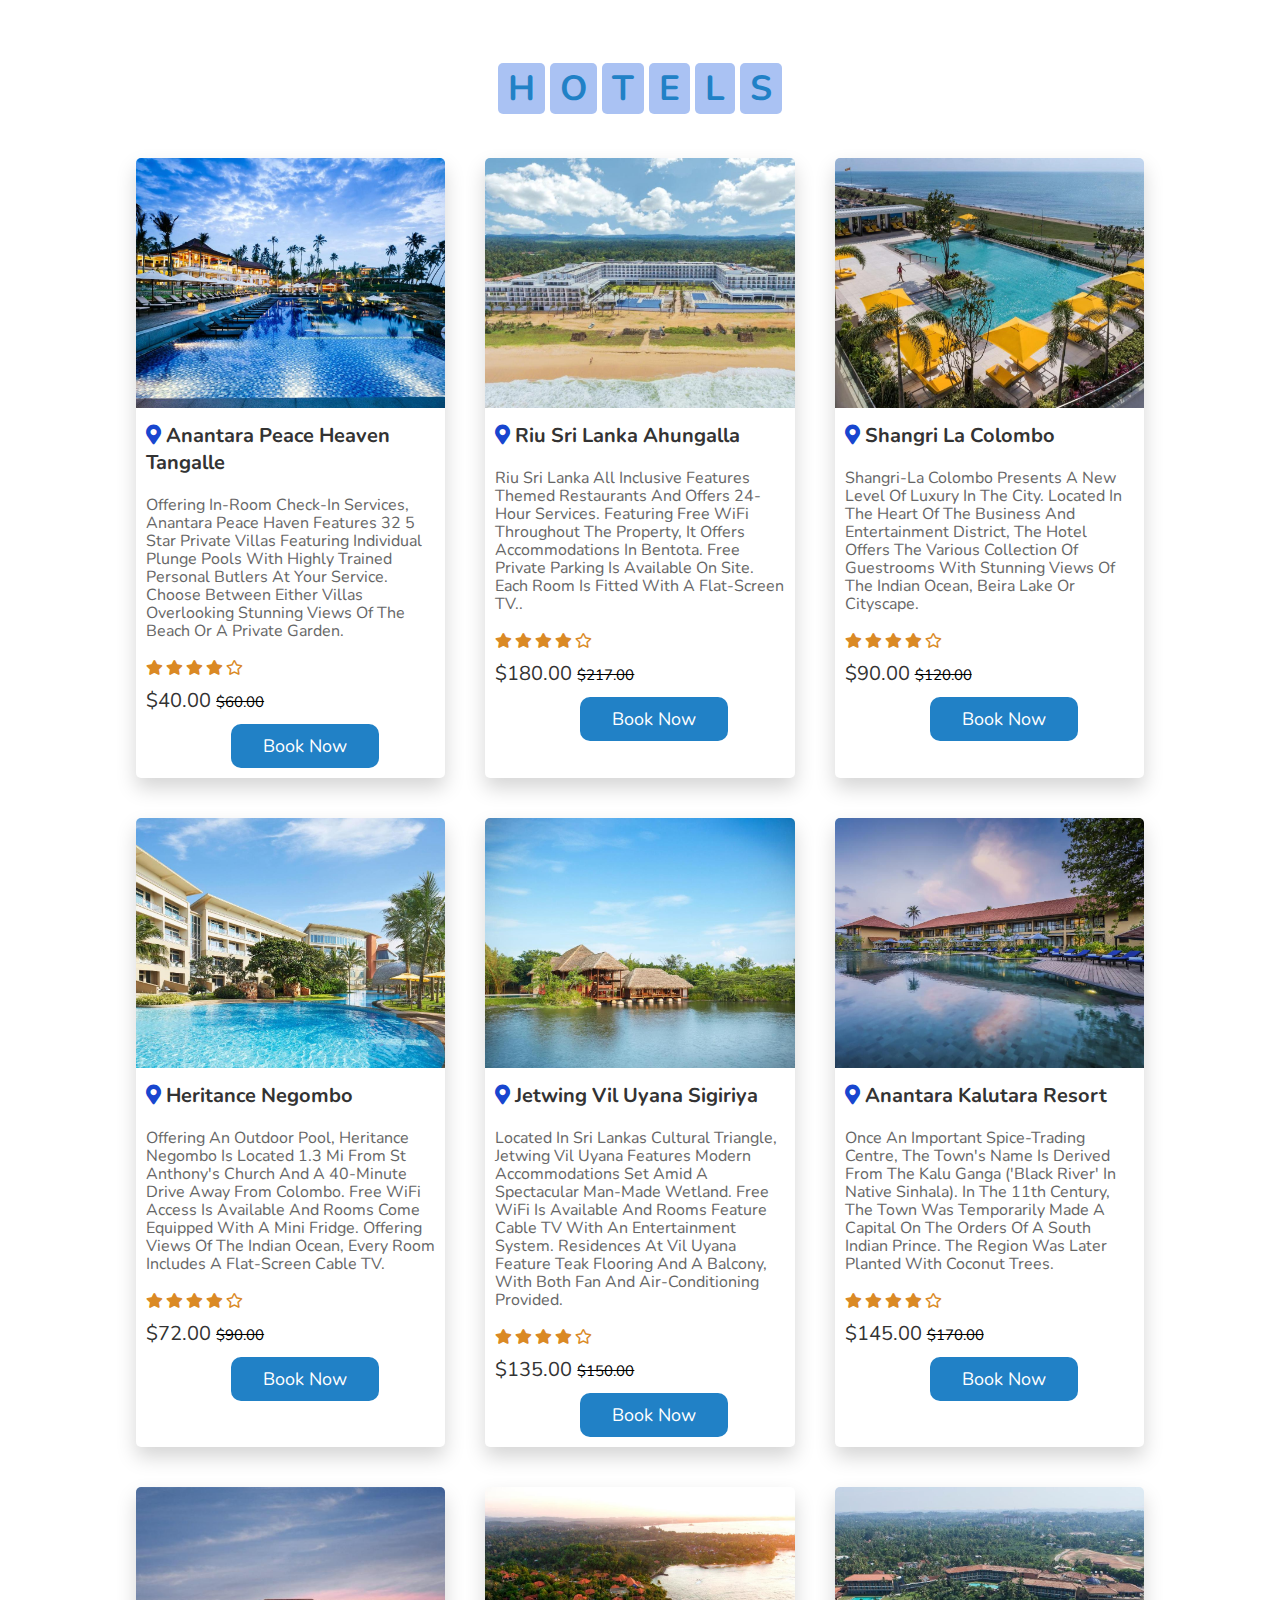
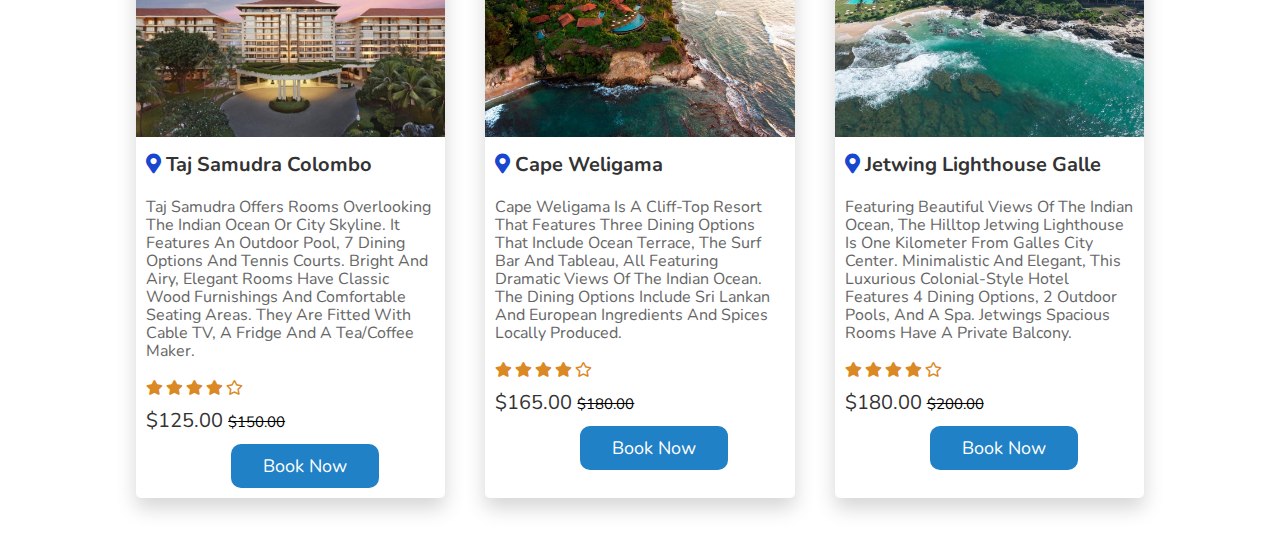
<file: Booking 2/Hotels.html>
<!DOCTYPE html>
<html lang="en">
<head>
    <meta charset="UTF-8">
    <meta name="viewport" content="width=device-width, initial-scale=1.0">
    <title>Hotels</title>

    <link rel="stylesheet" href="https://unpkg.com/swiper/swiper-bundle.min.css" />

    <!-- font awesome cdn link  -->
    <link rel="stylesheet" href="https://cdnjs.cloudflare.com/ajax/libs/font-awesome/5.15.3/css/all.min.css">

    <!-- custom css file link  -->
    <link rel="stylesheet" href="Untitled-1.css">

</head>
<body>  
<!-- Hotels-->
<section class="packages">
    <h1 class="heading">
        <span>H</span>
        <span>o</span>
        <span>t</span>
        <span>e</span>
        <span>l</span>
        <span>s</span>
    </h1>
    <div class="box-container">
        
        <div class="box">
            <img src="images/Anantara Peace Heaven.jpg" alt="">
            <div class="content">
                <h3> <i class="fas fa-map-marker-alt"></i> Anantara Peace Heaven Tangalle </h3>
                <p>Offering in-room check-in services, 
                    Anantara Peace Haven features 32 5 star private villas 
                    featuring individual plunge pools with highly trained 
                    personal butlers at your service. Choose between either 
                    villas overlooking stunning views of the beach or a private garden. </p>

                <div class="stars">
                    <i class="fas fa-star"></i>
                    <i class="fas fa-star"></i>
                    <i class="fas fa-star"></i>
                    <i class="fas fa-star"></i>
                    <i class="far fa-star"></i>
                </div>
                
                <div class="price"> $40.00 
                    <span>$60.00</span> 
                </div>
                <a href="#" class="btn">book now</a>
            </div>
        </div>

        <div class="box">
            <img src="images/Riu.jpg" alt="">
            <div class="content">
                <h3> <i class="fas fa-map-marker-alt"></i> Riu Sri Lanka Ahungalla </h3>
                <p>Riu Sri Lanka All Inclusive features themed restaurants 
                    and offers 24-hour services. Featuring free WiFi throughout the property, 
                    it offers accommodations in Bentota. Free private parking is available on site.
                    Each room is fitted with a flat-screen TV..</p>

                <div class="stars">
                    <i class="fas fa-star"></i>
                    <i class="fas fa-star"></i>
                    <i class="fas fa-star"></i>
                    <i class="fas fa-star"></i>
                    <i class="far fa-star"></i>
                </div>

                <div class="price"> $180.00 
                    <span>$217.00</span> 
                </div>
                <a href="#" class="btn">book now</a>
            </div>
        </div>

        <div class="box">
            <img src="images/Shangri-la.jpg" alt="">
            <div class="content">
                <h3> <i class="fas fa-map-marker-alt"></i> Shangri La Colombo </h3>
                <p>Shangri-La Colombo presents a new level of luxury in the city. 
                    Located in the heart of the business and entertainment district,
                    the hotel offers the various collection of guestrooms with stunning views of the Indian Ocean, 
                    Beira Lake or cityscape.  </p>

                <div class="stars">
                    <i class="fas fa-star"></i>
                    <i class="fas fa-star"></i>
                    <i class="fas fa-star"></i>
                    <i class="fas fa-star"></i>
                    <i class="far fa-star"></i>
                </div>

                <div class="price"> $90.00 
                    <span>$120.00</span> 
                </div>
                <a href="#" class="btn">book now</a>
            </div>
        </div>

        <div class="box">
            <img src="images/Heritance Negombo.jpg" alt="">
            <div class="content">
                <h3> <i class="fas fa-map-marker-alt"></i> Heritance Negombo</h3>
                <p>Offering an outdoor pool, Heritance Negombo is located 
                    1.3 mi from St Anthony's Church and a 40-minute drive away from Colombo. 
                    Free WiFi access is available and rooms come equipped with a mini fridge.
                    Offering views of the Indian Ocean, every room includes a flat-screen cable TV.  
                    </p>

                <div class="stars">
                    <i class="fas fa-star"></i>
                    <i class="fas fa-star"></i>
                    <i class="fas fa-star"></i>
                    <i class="fas fa-star"></i>
                    <i class="far fa-star"></i>
                </div>

                <div class="price"> $72.00 
                    <span>$90.00</span> 
                </div>
                <a href="#" class="btn">book now</a>
            </div>
        </div>

        <div class="box">
            <img src="images/Jetwing Vil Uyana.jpg" alt="">
            <div class="content">
                <h3> <i class="fas fa-map-marker-alt"></i> Jetwing Vil Uyana Sigiriya </h3>
                <p>Located in Sri Lankas Cultural Triangle, 
                    Jetwing Vil Uyana features modern accommodations set 
                    amid a spectacular man-made wetland. Free WiFi is 
                    available and rooms feature cable TV with an entertainment system.
                    Residences at Vil Uyana feature teak flooring and a 
                    balcony, with both fan and air-conditioning provided. </p>

                <div class="stars">
                    <i class="fas fa-star"></i>
                    <i class="fas fa-star"></i>
                    <i class="fas fa-star"></i>
                    <i class="fas fa-star"></i>
                    <i class="far fa-star"></i>
                </div>

                <div class="price"> $135.00 <span>$150.00</span> </div>
                <a href="#" class="btn">book now</a>
            </div>
        </div>

        <div class="box">
            <img src="images/Anantara Kalutara.jpg"  alt="">
            <div class="content">
                <h3> <i class="fas fa-map-marker-alt"></i> Anantara Kalutara Resort</h3>
                <p>Once an important spice-trading centre, 
                    the town's name is derived from the Kalu Ganga 
                    ('Black River' in native Sinhala). 
                    In the 11th Century, the town was temporarily made a 
                    capital on the orders of a South Indian Prince. The region was later 
                    planted with coconut trees.</p>

                <div class="stars">
                    <i class="fas fa-star"></i>
                    <i class="fas fa-star"></i>
                    <i class="fas fa-star"></i>
                    <i class="fas fa-star"></i>
                    <i class="far fa-star"></i>
                </div>

                <div class="price"> $145.00 <span>$170.00</span> </div>
                <a href="#" class="btn">book now</a>
            </div>
        </div>

        <div class="box">
            <img src="images/Taj Samudra.jpg"  alt="">
            <div class="content">
                <h3> <i class="fas fa-map-marker-alt"></i> Taj Samudra Colombo </h3>
                <p>Taj Samudra offers rooms overlooking the Indian Ocean or city skyline. 
                    It features an outdoor pool, 7 dining options and tennis courts.
                    Bright and airy, elegant rooms have classic wood furnishings 
                    and comfortable seating areas. They are fitted with cable TV, 
                    a fridge and a tea/coffee maker.
                    </p>

                <div class="stars">
                    <i class="fas fa-star"></i>
                    <i class="fas fa-star"></i>
                    <i class="fas fa-star"></i>
                    <i class="fas fa-star"></i>
                    <i class="far fa-star"></i>
                </div>

                <div class="price"> $125.00 <span>$150.00</span> </div>
                <a href="#" class="btn">book now</a>
            </div>
        </div>

        <div class="box">
            <img src="images/Cape Weligama.jpg"  alt="">
            <div class="content">
                <h3> <i class="fas fa-map-marker-alt"></i> Cape Weligama </h3>
                <p>Cape Weligama is a cliff-top resort that features three 
                    dining options that include Ocean Terrace, The Surf Bar and Tableau, 
                    all featuring dramatic views of the Indian Ocean. The dining 
                    options include Sri Lankan and European ingredients and spices locally produced.</p>

                <div class="stars">
                    <i class="fas fa-star"></i>
                    <i class="fas fa-star"></i>
                    <i class="fas fa-star"></i>
                    <i class="fas fa-star"></i>
                    <i class="far fa-star"></i>
                </div>

                <div class="price"> $165.00 <span>$180.00</span> </div>
                <a href="#" class="btn">book now</a>
            </div>
        </div>

        <div class="box">
            <img src="images/Jetwing Lighthouse.jpg"  alt="">
            <div class="content">
                <h3> <i class="fas fa-map-marker-alt"></i> Jetwing Lighthouse Galle </h3>
                <p>Featuring beautiful views of the Indian Ocean, 
                    the hilltop Jetwing Lighthouse is one kilometer from Galles city center.
                    Minimalistic and elegant, this luxurious colonial-style hotel features 
                    4 dining options, 2 outdoor pools, and a spa.
                    Jetwings spacious rooms have a private balcony.</p>

                <div class="stars">
                    <i class="fas fa-star"></i>
                    <i class="fas fa-star"></i>
                    <i class="fas fa-star"></i>
                    <i class="fas fa-star"></i>
                    <i class="far fa-star"></i>
                </div>

                <div class="price"> $180.00 <span>$200.00</span> </div>
                <a href="#" class="btn">book now</a>
            </div>
        </div>

    </div>
</section>
<!-- Hotels -->
</body>
</html>
</file>
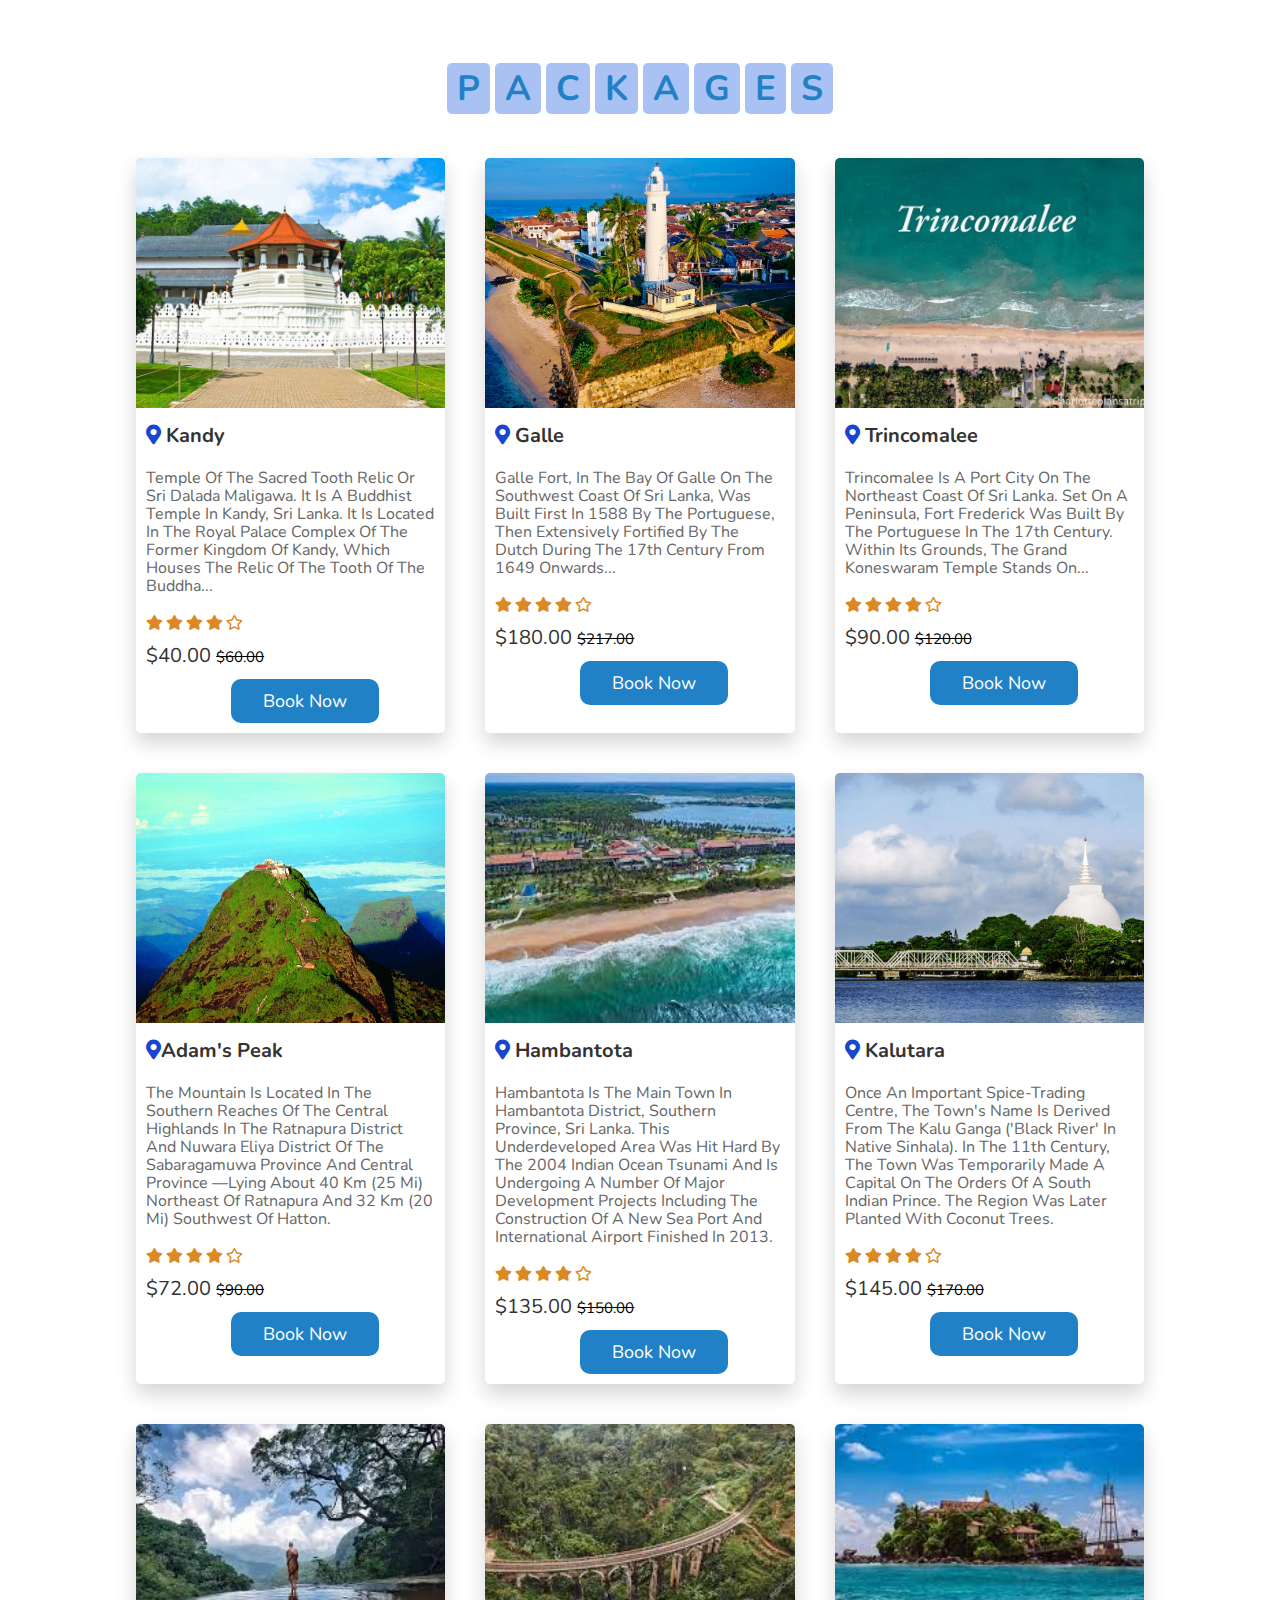
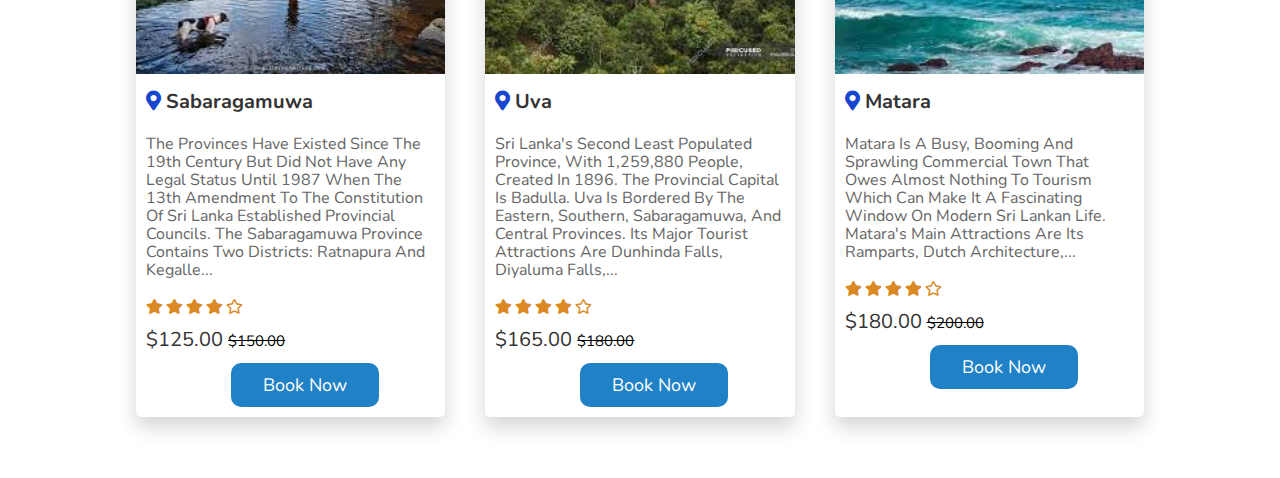
<file: Booking 2/packages.html>
<!DOCTYPE html>
<html lang="en">
<head>
    <meta charset="UTF-8">
    <meta name="viewport" content="width=device-width, initial-scale=1.0">
    <title>Packages</title>

    <link rel="stylesheet" href="https://unpkg.com/swiper/swiper-bundle.min.css" />

    <!-- font awesome cdn link  -->
    <link rel="stylesheet" href="https://cdnjs.cloudflare.com/ajax/libs/font-awesome/5.15.3/css/all.min.css">

    <!-- custom css file link  -->
    <link rel="stylesheet" href="Untitled-1.css">

</head>
<body>  
<!-- Packages-->
<section class="packages">
    <h1 class="heading">
        <span>p</span>
        <span>a</span>
        <span>c</span>
        <span>k</span>
        <span>a</span>
        <span>g</span>
        <span>e</span>
        <span>s</span>
    </h1>
    <div class="box-container">
        
        <div class="box">
            <img src="templeoftooth.jpg" alt="">
            <div class="content">
                <h3> <i class="fas fa-map-marker-alt"></i> Kandy </h3>
                <p>Temple of the Sacred Tooth Relic or Sri Dalada Maligawa. 
                    It is a Buddhist temple in Kandy, Sri Lanka. 
                    It is located in the royal palace complex of the former Kingdom of Kandy, 
                    which houses the relic of the tooth of the Buddha...</p>

                <div class="stars">
                    <i class="fas fa-star"></i>
                    <i class="fas fa-star"></i>
                    <i class="fas fa-star"></i>
                    <i class="fas fa-star"></i>
                    <i class="far fa-star"></i>
                </div>
                
                <div class="price"> $40.00 
                    <span>$60.00</span> 
                </div>
                <a href="#" class="btn">book now</a>
            </div>
        </div>

        <div class="box">
            <img src="gallefort.jpg" alt="">
            <div class="content">
                <h3> <i class="fas fa-map-marker-alt"></i> Galle </h3>
                <p>Galle Fort, in the Bay of Galle on the southwest 
                    coast of Sri Lanka, 
                    was built first in 1588 by the Portuguese, 
                    then extensively fortified by the Dutch during the 17th
                     century from 1649 onwards...</p>

                <div class="stars">
                    <i class="fas fa-star"></i>
                    <i class="fas fa-star"></i>
                    <i class="fas fa-star"></i>
                    <i class="fas fa-star"></i>
                    <i class="far fa-star"></i>
                </div>

                <div class="price"> $180.00 
                    <span>$217.00</span> 
                </div>
                <a href="#" class="btn">book now</a>
            </div>
        </div>

        <div class="box">
            <img src="trincomalee.jpg" alt="">
            <div class="content">
                <h3> <i class="fas fa-map-marker-alt"></i> Trincomalee </h3>
                <p>Trincomalee is a port city on the northeast coast of Sri Lanka. 
                    Set on a peninsula, Fort Frederick was built by the Portuguese in the 17th century. 
                    Within its grounds, the grand Koneswaram Temple stands on... </p>

                <div class="stars">
                    <i class="fas fa-star"></i>
                    <i class="fas fa-star"></i>
                    <i class="fas fa-star"></i>
                    <i class="fas fa-star"></i>
                    <i class="far fa-star"></i>
                </div>

                <div class="price"> $90.00 
                    <span>$120.00</span> 
                </div>
                <a href="#" class="btn">book now</a>
            </div>
        </div>

        <div class="box">
            <img src="adamspeak.jpg" alt="">
            <div class="content">
                <h3> <i class="fas fa-map-marker-alt"></i>adam's peak</h3>
                <p>The mountain is located in the southern reaches of the Central Highlands 
                    in the Ratnapura District and Nuwara Eliya District of the Sabaragamuwa Province 
                    and Central Province —lying about 40 km (25 mi) northeast of Ratnapura and 32 km (20 mi) 
                    southwest of Hatton.</p>

                <div class="stars">
                    <i class="fas fa-star"></i>
                    <i class="fas fa-star"></i>
                    <i class="fas fa-star"></i>
                    <i class="fas fa-star"></i>
                    <i class="far fa-star"></i>
                </div>

                <div class="price"> $72.00 
                    <span>$90.00</span> 
                </div>
                <a href="#" class="btn">book now</a>
            </div>
        </div>

        <div class="box">
            <img src="hambantota.jpg" alt="">
            <div class="content">
                <h3> <i class="fas fa-map-marker-alt"></i> hambantota </h3>
                <p>Hambantota is the main town in Hambantota District, 
                    Southern Province, Sri Lanka. This underdeveloped area was 
                    hit hard by the 2004 Indian Ocean tsunami and is undergoing 
                    a number of major development projects including the 
                    construction of a new sea port and international airport 
                    finished in 2013.</p>

                <div class="stars">
                    <i class="fas fa-star"></i>
                    <i class="fas fa-star"></i>
                    <i class="fas fa-star"></i>
                    <i class="fas fa-star"></i>
                    <i class="far fa-star"></i>
                </div>

                <div class="price"> $135.00 <span>$150.00</span> </div>
                <a href="#" class="btn">book now</a>
            </div>
        </div>

        <div class="box">
            <img src="kalutara.jpg"  alt="">
            <div class="content">
                <h3> <i class="fas fa-map-marker-alt"></i> kalutara </h3>
                <p>Once an important spice-trading centre, 
                    the town's name is derived from the Kalu Ganga 
                    ('Black River' in native Sinhala). 
                    In the 11th Century, the town was temporarily made a 
                    capital on the orders of a South Indian Prince. The region was later 
                    planted with coconut trees.</p>

                <div class="stars">
                    <i class="fas fa-star"></i>
                    <i class="fas fa-star"></i>
                    <i class="fas fa-star"></i>
                    <i class="fas fa-star"></i>
                    <i class="far fa-star"></i>
                </div>

                <div class="price"> $145.00 <span>$170.00</span> </div>
                <a href="#" class="btn">book now</a>
            </div>
        </div>

        <div class="box">
            <img src="sabra.jpeg"  alt="">
            <div class="content">
                <h3> <i class="fas fa-map-marker-alt"></i> Sabaragamuwa </h3>
                <p>The provinces have existed since the 19th 
                    century but did not have any legal status until 
                    1987 when the 13th Amendment to the Constitution of 
                    Sri Lanka established provincial councils.
                    The Sabaragamuwa Province contains two districts: 
                    Ratnapura and Kegalle...
                    </p>

                <div class="stars">
                    <i class="fas fa-star"></i>
                    <i class="fas fa-star"></i>
                    <i class="fas fa-star"></i>
                    <i class="fas fa-star"></i>
                    <i class="far fa-star"></i>
                </div>

                <div class="price"> $125.00 <span>$150.00</span> </div>
                <a href="#" class="btn">book now</a>
            </div>
        </div>

        <div class="box">
            <img src="uva.jpeg"  alt="">
            <div class="content">
                <h3> <i class="fas fa-map-marker-alt"></i> Uva </h3>
                <p>Sri Lanka's second least populated province, 
                    with 1,259,880 people, created in 1896. 
                    The provincial capital is Badulla. 
                    Uva is bordered by the Eastern, Southern, 
                    Sabaragamuwa, and Central provinces. 
                    Its major tourist attractions are Dunhinda falls, 
                    Diyaluma Falls,...</p>

                <div class="stars">
                    <i class="fas fa-star"></i>
                    <i class="fas fa-star"></i>
                    <i class="fas fa-star"></i>
                    <i class="fas fa-star"></i>
                    <i class="far fa-star"></i>
                </div>

                <div class="price"> $165.00 <span>$180.00</span> </div>
                <a href="#" class="btn">book now</a>
            </div>
        </div>

        <div class="box">
            <img src="matara.jpeg"  alt="">
            <div class="content">
                <h3> <i class="fas fa-map-marker-alt"></i> Matara </h3>
                <p>Matara is a busy, booming and sprawling commercial 
                    town that owes almost nothing to tourism 
                    which can make it a fascinating window on 
                    modern Sri Lankan life. Matara's main attractions are its ramparts, 
                    Dutch architecture,...</p>

                <div class="stars">
                    <i class="fas fa-star"></i>
                    <i class="fas fa-star"></i>
                    <i class="fas fa-star"></i>
                    <i class="fas fa-star"></i>
                    <i class="far fa-star"></i>
                </div>

                <div class="price"> $180.00 <span>$200.00</span> </div>
                <a href="#" class="btn">book now</a>
            </div>
        </div>

    </div>
</section>
<!-- Packages -->
</body>
</html>
</file>
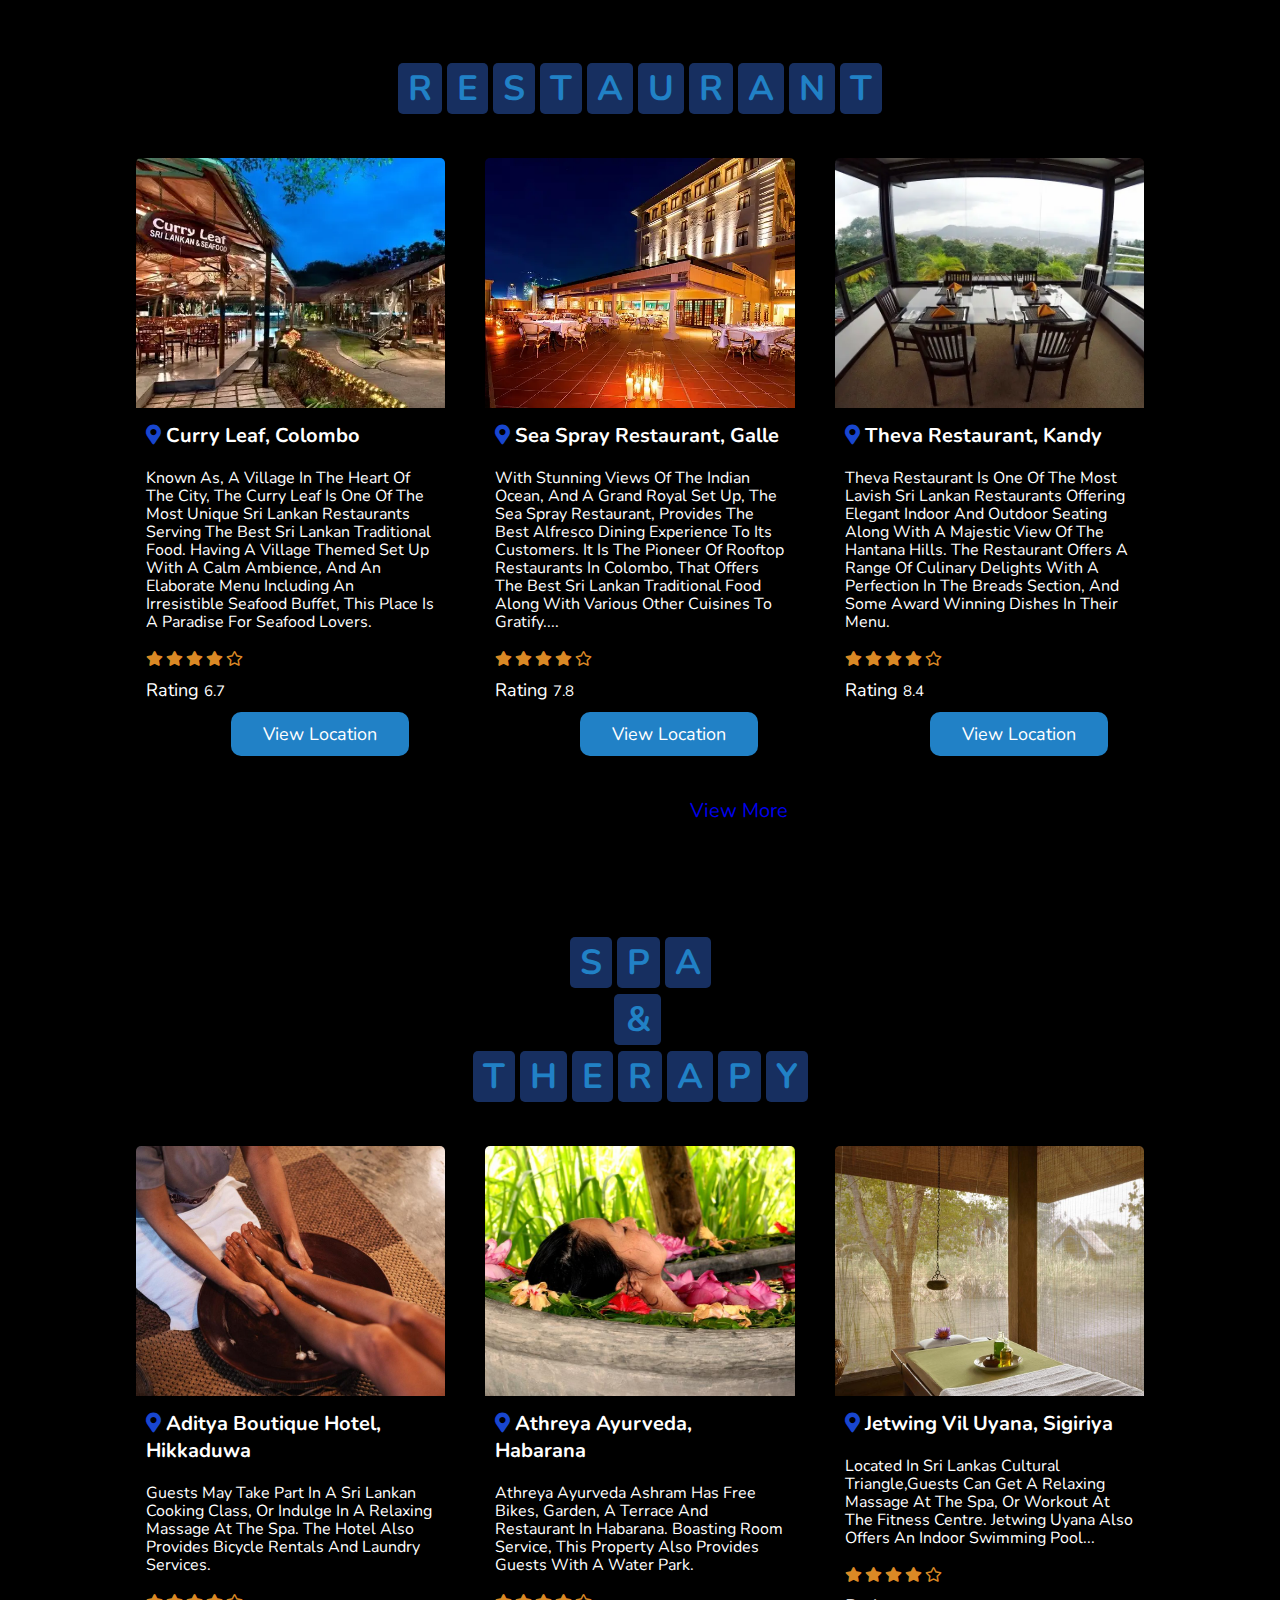
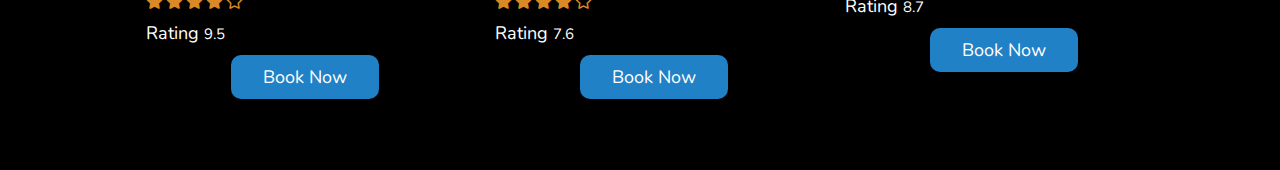
<file: Booking 2/Restaurants.html>
<!DOCTYPE html>
<html lang="en">
<head>
    <meta charset="UTF-8">
    <meta name="viewport" content="width=device-width, initial-scale=1.0">
    <title>Restaurant</title>

    <link rel="stylesheet" href="https://unpkg.com/swiper/swiper-bundle.min.css" />

    <!-- font awesome cdn link  -->
    <link rel="stylesheet" href="https://cdnjs.cloudflare.com/ajax/libs/font-awesome/5.15.3/css/all.min.css">

    <!-- custom css file link  -->
    <link rel="stylesheet" href="rest.css">

</head>
<body>  
<!-- Restaurant-->
<section class="packages">
    <h1 class="heading">
        <span>R</span>
        <span>e</span>
        <span>s</span>
        <span>t</span>
        <span>a</span>
        <span>u</span>
        <span>r</span>
        <span>a</span>
        <span>n</span>
        <span>t</span>
    </h1>
    <div class="box-container">
        
        <div class="box">
            <img src="images/The-Curry-Leaf.jpeg" alt="">
            <div class="content">
                <h3> <i class="fas fa-map-marker-alt"></i> Curry Leaf, Colombo </h3>
                <p>Known as, A Village In The Heart Of The City, 
                    The Curry Leaf is one of the most unique Sri Lankan restaurants 
                    serving the best Sri Lankan traditional food. 
                    Having a village themed set up with a calm ambience, 
                    and an elaborate menu including an irresistible seafood buffet, 
                    this place is a paradise for seafood lovers.</p>

                <div class="stars">
                    <i class="fas fa-star"></i>
                    <i class="fas fa-star"></i>
                    <i class="fas fa-star"></i>
                    <i class="fas fa-star"></i>
                    <i class="far fa-star"></i>
                </div>
                
                <div class="price"> Rating 
                    <span>6.7</span> 
                </div>
                <a href="https://goo.gl/maps/mh6WprC8gDZwSWnw8" class="btn">View Location</a>
            </div>
        </div>

        <div class="box">
            <img src="images/Sea-Spray-Restaurant.jpeg" alt="">
            <div class="content">
                <h3> <i class="fas fa-map-marker-alt"></i> Sea Spray Restaurant, Galle </h3>
                <p>With stunning views of the Indian ocean, 
                    and a grand royal set up, the Sea Spray Restaurant, 
                    provides the best alfresco dining experience to its customers. 
                    It is the pioneer of rooftop restaurants in Colombo, 
                    that offers the best Sri Lankan traditional food along 
                    with various other cuisines to gratify....</p>

                <div class="stars">
                    <i class="fas fa-star"></i>
                    <i class="fas fa-star"></i>
                    <i class="fas fa-star"></i>
                    <i class="fas fa-star"></i>
                    <i class="far fa-star"></i>
                </div>

                <div class="price"> Rating
                    <span>7.8</span> 
                </div>
                <a href="https://goo.gl/maps/bv1zZ7ZeJNdpWfF1A" class="btn">View Location</a>
            </div>
        </div>

        <div class="box">
            <img src="images/Theva-Restaurant.jpeg" alt="">
            <div class="content">
                <h3> <i class="fas fa-map-marker-alt"></i> Theva Restaurant, Kandy </h3>
                <p>Theva Restaurant is one of the most lavish Sri Lankan
                restaurants offering elegant indoor and outdoor seating 
                along with a majestic view of the Hantana hills. 
                The restaurant offers a range of culinary delights with a 
                perfection in the breads section, and some award winning dishes in their menu. </p>

                <div class="stars">
                    <i class="fas fa-star"></i>
                    <i class="fas fa-star"></i>
                    <i class="fas fa-star"></i>
                    <i class="fas fa-star"></i>
                    <i class="far fa-star"></i>
                </div>

                <div class="price"> Rating 
                    <span>8.4</span> 
                </div>
                <a href="https://goo.gl/maps/WByCuFdeD67Egd1v5" class="btn">View Location</a>
            </div>
        </div>

    </div>
    <div class="morebtn">
        <a href="https://traveltriangle.com/blog/sri-lankan-restaurants">View More</a>
    </div>
</section>
<!-- Restaurant -->

<!-- Spa -->
<section class="packages" id="spa">
    <h1 class="heading">
        <div class="head1">
            <span>S</span>
            <span>p</span>
            <span>a</span>
        </div>

        <span class="head2">&</span>

        <div class="head3">
            <span>T</span>
            <span>h</span>
            <span>e</span>
            <span>r</span>
            <span>a</span>
            <span>p</span>
            <span>y</span>
        </div>
        

    </h1>
    <div class="box-container">
        
        <div class="box">
            <img src="images/Aditya Boutique.jpg" alt="">
            <div class="content">
                <h3> <i class="fas fa-map-marker-alt"></i> Aditya Boutique Hotel, Hikkaduwa </h3>
                <p>Guests may take part in a Sri Lankan cooking class, 
                    or indulge in a relaxing massage at the spa. 
                    The hotel also provides bicycle rentals and laundry services.</p>

                <div class="stars">
                    <i class="fas fa-star"></i>
                    <i class="fas fa-star"></i>
                    <i class="fas fa-star"></i>
                    <i class="fas fa-star"></i>
                    <i class="far fa-star"></i>
                </div>
                
                <div class="price"> Rating 
                    <span>9.5</span> 
                </div>
                <a href="#" class="btn">book now</a>
            </div>
        </div>

        <div class="box">
            <img src="images/Athreya Ayureveda.jpg" alt="">
            <div class="content">
                <h3> <i class="fas fa-map-marker-alt"></i> Athreya Ayurveda, Habarana </h3>
                <p>Athreya Ayurveda Ashram has free bikes, 
                    garden, a terrace and restaurant in Habarana. 
                    Boasting room service, this property also 
                    provides guests with a water park.</p>

                <div class="stars">
                    <i class="fas fa-star"></i>
                    <i class="fas fa-star"></i>
                    <i class="fas fa-star"></i>
                    <i class="fas fa-star"></i>
                    <i class="far fa-star"></i>
                </div>

                <div class="price"> Rating 
                    <span>7.6</span> 
                </div>
                <a href="#" class="btn">book now</a>
            </div>
        </div>

        <div class="box">
            <img src="images/Jetwing Vil.jpg" alt="">
            <div class="content">
                <h3> <i class="fas fa-map-marker-alt"></i> Jetwing Vil Uyana, Sigiriya</h3>
                <p>Located in Sri Lankas Cultural Triangle,Guests can get a relaxing massage at the spa, 
                    or workout at the fitness centre. 
                    Jetwing Uyana also offers an indoor swimming pool... </p>

                <div class="stars">
                    <i class="fas fa-star"></i>
                    <i class="fas fa-star"></i>
                    <i class="fas fa-star"></i>
                    <i class="fas fa-star"></i>
                    <i class="far fa-star"></i>
                </div>

                <div class="price"> Rating 
                    <span>8.7</span> 
                </div>
                <a href="#" class="btn">book now</a>
            </div>
        </div>
    </div>
</section>
<!-- Spa -->
</body>
</html>
</file>
<file: Booking 2/Untitled-1.css>
@import url('https://fonts.googleapis.com/css2?family=Nunito:wght@200;300;400;600;700&display=swap');

:root{
  --orange:#da8925;
  --blue:#2181c6;
}

*{
  font-family: 'Nunito', sans-serif;
  margin:0; padding:0;
  box-sizing: border-box;
  text-transform: capitalize;
  outline: none; border:none;
  text-decoration: none;
  transition: all .2s linear;
}

*::selection{
  background:var(--blue);
  color:#fff;
}

html{
  font-size: 62.5%;
  overflow-x: hidden;
  scroll-padding-top: 6rem;
  scroll-behavior: smooth;
}

section{
  padding:4rem 9%;
}

.heading{
  text-align: center;
  padding:2.5rem 0
}

.heading span{
  font-size: 3.5rem;
  background:rgba(55, 112, 226, 0.425);
  color:var(--blue);
  border-radius: .5rem;
  padding:.2rem 1rem;
}

.heading span.space{
  background:none;
}

.btn{
  display: inline-block;
  margin-top: 1rem;
  margin-left: 85px;
  background:var(--blue);
  color:#fff;
  padding:.8rem 3rem;
  border:.2rem solid transparent;
  border-radius: 10px;
  cursor: pointer;
  font-size: 1.8rem;
}

.btn:hover{
  background:rgba(255, 165, 0,.2);
  color:var(--orange);
}

.packages .box-container{
  display: flex;
  flex-wrap: wrap;
  gap:4rem;
  padding: 2%;
}

.packages .box-container .box{
  flex:1 1 30rem;
  border-radius: .5rem;
  overflow: hidden;
  box-shadow: 0 1rem 2rem rgba(0,0,0,17%);
}

.packages .box-container .box img{
  height: 25rem;
  width:100%;
  object-fit: cover;
}

.packages .box-container .box .content{
  padding:1rem;
}

.packages .box-container .box .content h3{
  font-size:2rem;
  color:#333;
}

.packages .box-container .box .content h3 i{
  color:#1846cf;
}

.packages .box-container .box .content p{
  font-size:1.6rem;
  line-height: 1.8rem;
  color:#666;
  padding:2rem 0;
}

.packages .box-container .box .content .stars i{
  font-size:1.5rem;
  color:var(--orange);
}

.packages .box-container .box .content .price{
  font-size: 2rem;
  color:#333;
  padding-top: 1rem;
}

.packages .box-container .box .content .price span{
  color:#000000;
  font-size: 1.5rem;
  text-decoration: line-through;
}

@media (max-width:1200px){

    html{
      font-size: 55%;
    }
  
  }
  
  @media (max-width:991px){
  
    
    section{
      padding:2rem;
    }
  
  }
</file>
<file: Booking 2/rest.css>
@import url('https://fonts.googleapis.com/css2?family=Nunito:wght@200;300;400;600;700&display=swap');

:root{
  --orange:#da8925;
  --blue:#2181c6;
}

*{
  background: #000;
  font-family: 'Nunito', sans-serif;
  margin:0; padding:0;
  box-sizing: border-box;
  text-transform: capitalize;
  outline: none; border:none;
  text-decoration: none;
  transition: all .2s linear;
}

*::selection{
  background:var(--blue);
  color:#fff;
}

html{
  font-size: 62.5%;
  overflow-x: hidden;
  scroll-padding-top: 6rem;
  scroll-behavior: smooth;
}

section{
  padding:4rem 9%;
}

.heading{
  text-align: center;
  padding:2.5rem 0
}

.heading span{
  font-size: 3.5rem;
  background:rgba(55, 112, 226, 0.425);
  color:var(--blue);
  border-radius: .5rem;
  padding:.2rem 1rem;
}

.heading span.space{
  background:none;
}

.heading .head1{
  padding-bottom: 10px;
}

.heading .head2{
  padding-left :12px;
  margin-left: -5px;
}

.heading .head3{
  padding-top: 10px;
}

.btn{
  display: inline-block;
  margin-top: 1rem;
  margin-left: 85px;
  background:var(--blue);
  color:#fff;
  padding:.8rem 3rem;
  border:.2rem solid transparent;
  border-radius: 10px;
  cursor: pointer;
  font-size: 1.8rem;
}

.btn:hover{
  background:white;
  color:var(--blue);
}

.packages .box-container{
  display: flex;
  flex-wrap: wrap;
  gap:4rem;
  padding: 2%;
}

.packages .box-container .box{
  flex:1 1 30rem;
  border-radius: .5rem;
  overflow: hidden;
  box-shadow: 0 1rem 2rem rgba(0,0,0,17%);
}

.packages .box-container .box img{
  height: 25rem;
  width:100%;
  object-fit: cover;
}

.packages .box-container .box .content{
  padding:1rem;
}

.packages .box-container .box .content h3{
  font-size:2rem;
  color:#fff;
}

.packages .box-container .box .content h3 i{
  color:#1846cf;
}

.packages .box-container .box .content p{
  font-size:1.6rem;
  line-height: 1.8rem;
  color:#fff;
  padding:2rem 0;
}

.packages .box-container .box .content .stars i{
  font-size:1.5rem;
  color:var(--orange);
}

.packages .box-container .box .content .price{
  font-size: 1.8rem;
  color:#fff;
  padding-top: 1rem;
}

.packages .box-container .box .content .price span{
  color:#fff;
  font-size: 1.5rem;
}

.packages .morebtn{
  padding-left: 565px;
  margin: 10px;
  font-size: 20px;
  color: #fff;
  
}

@media (max-width:1200px){

    html{
      font-size: 55%;
    }
  
  }
  
  @media (max-width:991px){
  
    
    section{
      padding:2rem;
    }
  
  }
</file>
